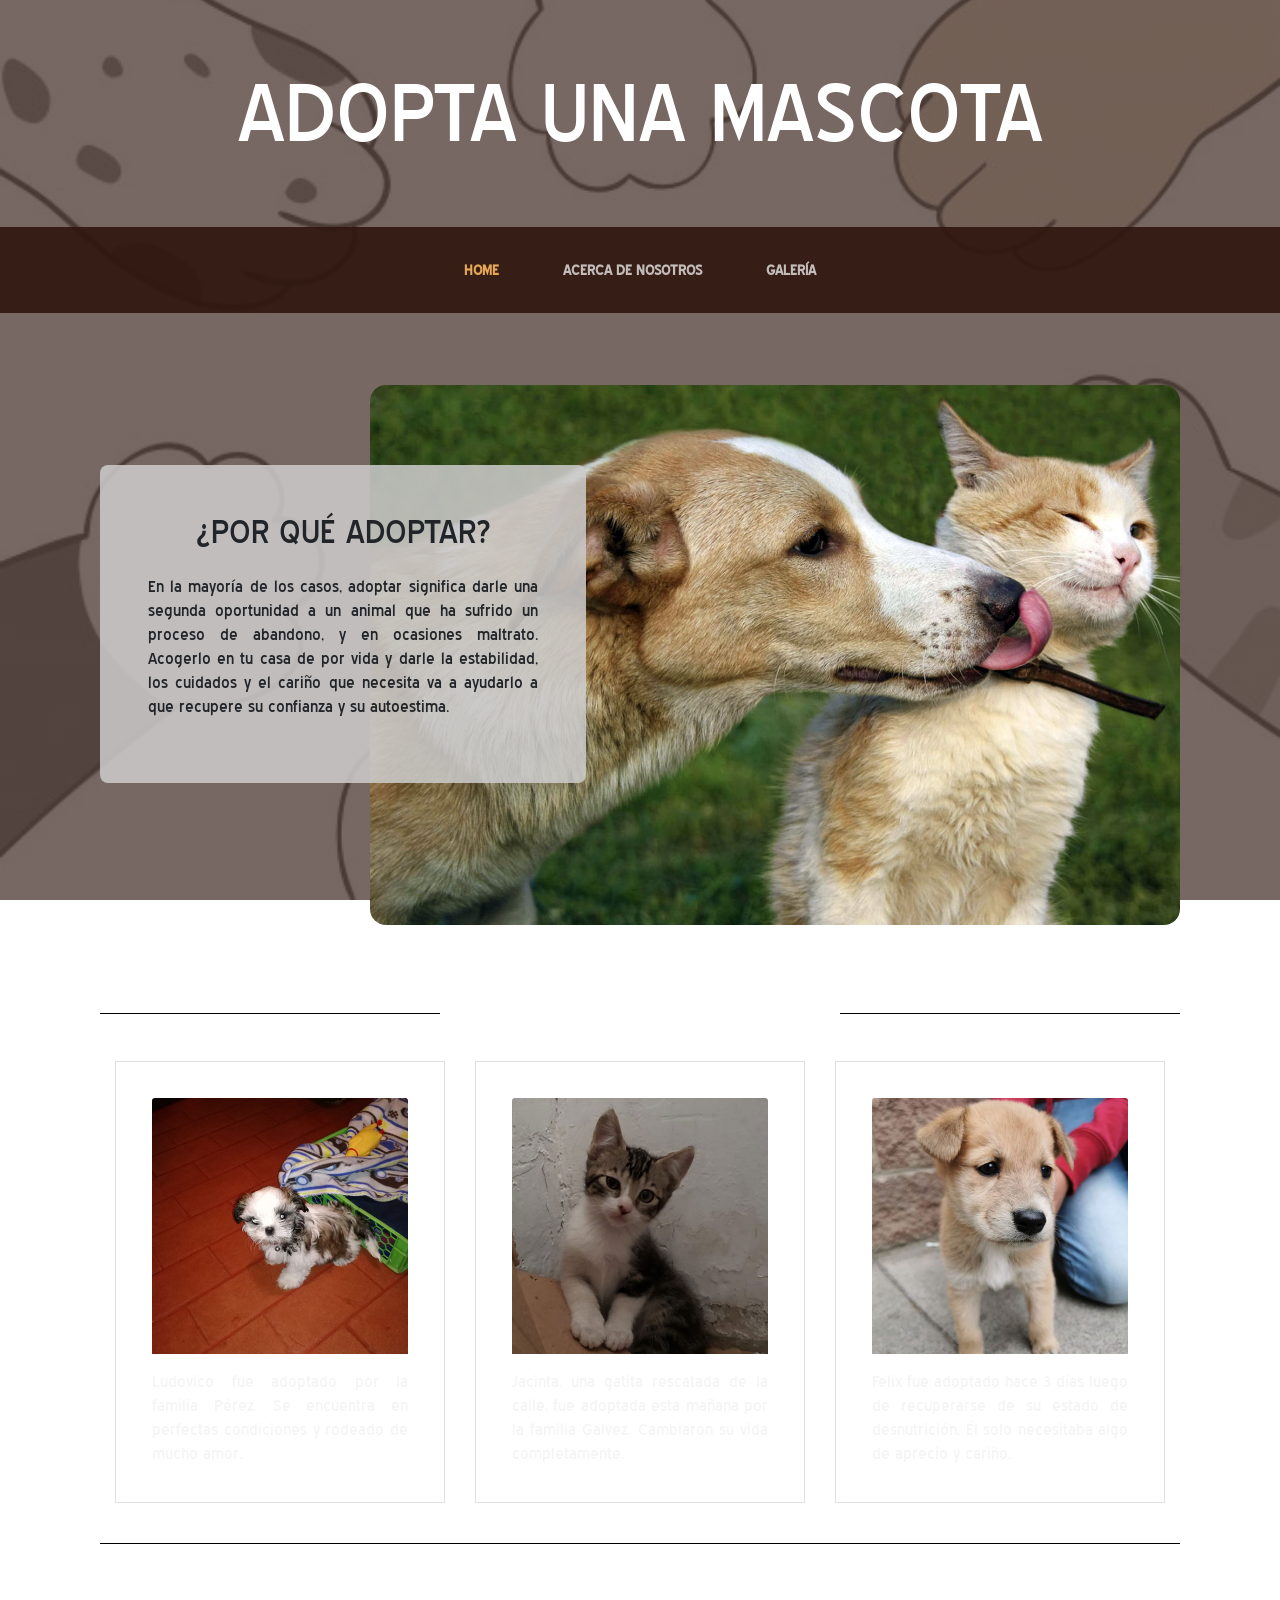
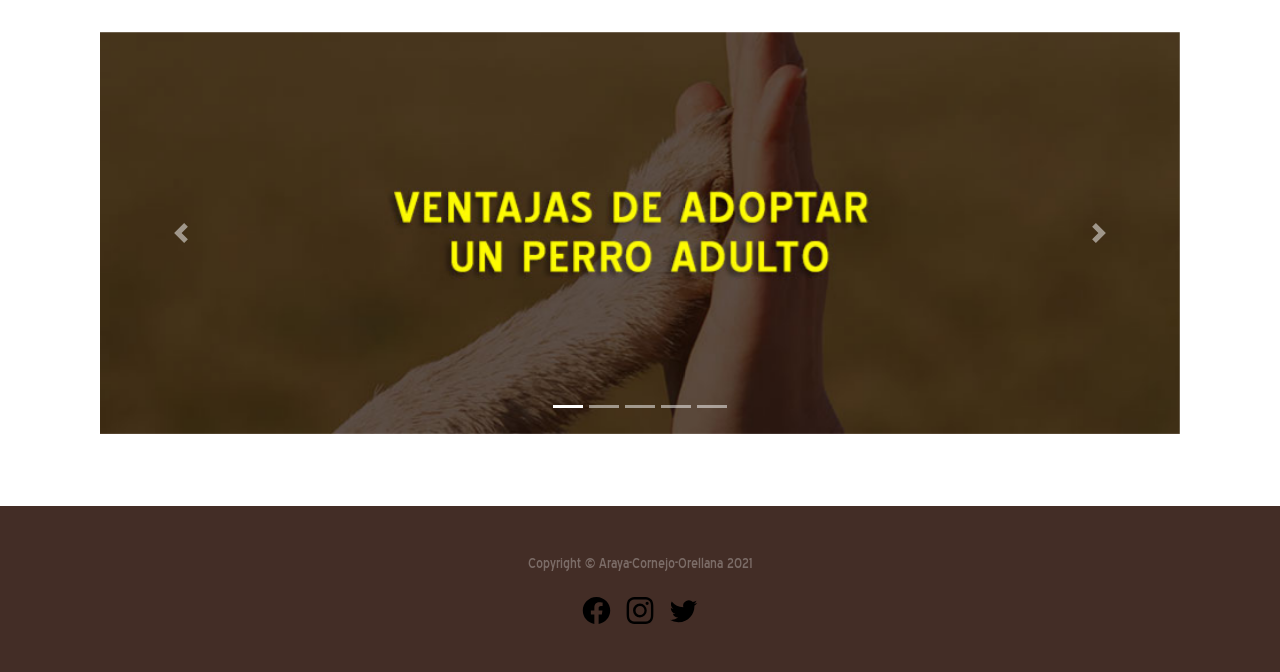
<file: Experiencia1_ArayaCornejoOrellana_003D/index.html>
<!DOCTYPE html>
<html>
    <head>
      <title>Adopt a pet</title>
      <link rel="stylesheet" type="text/css" href="css/styles.css">
      <meta charset="utf-8">
      <meta name="viewport" content="width=device-width, initial-scale=1, shrink-to-fit=no">
      <link href="bootstrap/css/bootstrap.min.css" type="text/css" rel="stylesheet">  
    </head>     
    <body>
      <!--HEADER-->
      <h1 class="site-heading text-center text-white d-none d-lg-block">
        <span class="site-heading-lower">Adopta una mascota</span>
      </h1>
      <!-- Barra Navegación -->
      <nav class="navbar navbar-expand-lg navbar-dark py-lg-4" id="mainNav">
        <div class="container">
          <a class="navbar-brand text-uppercase text-expanded font-weight-bold d-lg-none" href="index.html">Elige adoptar</a>
          <button class="navbar-toggler" type="button" data-toggle="collapse" data-target="#navbarResponsive" aria-controls="navbarResponsive" aria-expanded="false" aria-label="Toggle navigation">
            <span class="navbar-toggler-icon"></span>
          </button>
          <div class="collapse navbar-collapse" id="navbarResponsive">
            <ul class="navbar-nav mx-auto">
              <!--CONEXIÓN A LAS PÁGINAS CAMBIAR EL "ACTIVE" PARA INDICAR LA PÁGINA QUE ESTÁ USANDO-->
              <li class="nav-item active px-lg-4">
                <a class="nav-link text-uppercase text-expanded" href="index.html">Home
                  <span class="sr-only">(current)</span>
                </a>
              </li>
              <li class="nav-item px-lg-4">
                <a class="nav-link text-uppercase text-expanded" href="quienes_somos.html">Acerca de nosotros</a>
              </li>
              <li class="nav-item px-lg-4">
                <a class="nav-link text-uppercase text-expanded" href="galeria.html">Galería</a>
              </li>
            </ul>
          </div>
        </div>
      </nav>
      <br><br><br>
      <!--CONTENIDO PÁGINA-->
      <div class="container">
        <div class="clearfix">
          <div class="container">
            <div class="intro">
              <img class="intro-img img-fluid mb-3 mb-lg-0" src="img/index3.jpg" alt="">
              <div class="intro-text left-0 text-center bg-parrafo1 p-5">
                <h2 class="section-title1 mb-4">          
                  <div>¿Por qué adoptar?</div>
                </h2>
              <p class="p-texto1">En la mayoría de los casos, adoptar significa darle una segunda oportunidad a un animal que ha sufrido un proceso de abandono, y en ocasiones maltrato. Acogerlo en tu casa de por vida y darle la estabilidad, los cuidados y el cariño que necesita va a ayudarlo a que recupere su confianza y su autoestima.
              </p>
              </div>
            </div>
          </div>
        </div>
        <br><br><br>
        <!--TARJETAS-->
        <div class="container">
          <div class="row">
            <div class="col-4">
              <hr>
            </div>
            <div class="col-4" id="titulo">
              <p> ¡FUIMOS ADOPTADOS!</p>
            </div>
            <div class="col-4">
              <hr>
            </div>
          </div>
          <br>
          <div class="container cards">
            <div class="row">
              <div class="col-lg-12">
                <div class="row">
                  <!--TARJETA 1-->
                  <div class="col-lg-4 col-md-12 mb-4">
                    <div class="card-section border p-3">
                      <div class="card-body">
                        <img class="card-img-top" src="img/perrito2.jpg">
                        <p class="card-text">Ludovico fue adoptado por la familia Pérez. Se encuentra en perfectas condiciones y rodeado de mucho amor.</p>
                      </div>
                    </div>
                  </div>
                  <!--TARJETA 2-->
                  <div class="col-lg-4 col-md-12 mb-4">
                    <div class="card-section border p-3">
                      <div class="card-body">
                        <img class="card-img-top" src="img/gatito1.jpg">
                        <p class="card-text">Jacinta, una gatita rescatada de la calle, fue adoptada esta mañana por la familia Galvez. Cambiaron su vida completamente.</p>
                      </div>
                    </div>
                  </div>
                  <!--TARJETA 3-->
                  <div class="col-lg-4 col-md-12 mb-4">
                    <div class="card-section border p-3">
                      <div class="card-body">
                        <img class="card-img-top" src="img/perrito1.jpg">
                        <p class="card-text">Felix fue adoptado hace 3 días luego de recuperarse de su estado de desnutrición. Él solo necesitaba algo de aprecio y cariño.</p>
                      </div>
                    </div>
                  </div>
                </div>
              </div>
            </div>
          </div>
          <hr>
        </div>
        <br><br><br>
        <!--CARRUSEL-->
        <div class="container">  
          <div id="carousel1" class="carousel slide" data-ride="carousel">
            <ol class="carousel-indicators">
              <li data-target="#carousel1" data-slide-to="0" class="active"></li>
              <li data-target="#carousel1" data-slide-to="1"></li>
              <li data-target="#carousel1" data-slide-to="2"></li>
              <li data-target="#carousel1" data-slide-to="3"></li>
              <li data-target="#carousel1" data-slide-to="4"></li>
            </ol>
            <!-- diapositivas -->
            <div class="carousel-inner">
              <div class="carousel-item active">
                <img class="d-block w-100" src="img/car5.jpg" alt="">
              </div>
              <div class="carousel-item">
                  <img class="d-block w-100" src="img/car4.jpg" alt="">
              </div>
              <div class="carousel-item">
                  <img class="d-block w-100" src="img/car3.jpg" alt="">
              </div>
              <div class="carousel-item">
                <img class="d-block w-100" src="img/car2.jpg" alt="">
              </div>
              <div class="carousel-item">
                <img class="d-block w-100" src="img/car1.jpg" alt="">
              </div>
            </div>
            <!-- botones de desplazamiento a izquierda y derecha -->      
            <a class="carousel-control-prev" href="#carousel1" data-slide="prev">
              <span class="carousel-control-prev-icon" aria-hidden="true"></span>
              <span class="sr-only">Previous</span>
            </a>
            <a class="carousel-control-next" href="#carousel1" data-slide="next">
              <span class="carousel-control-next-icon" aria-hidden="true"></span>
              <span class="sr-only">Next</span>
            </a>
          </div>
        </div>
        <br><br><br>
      </div>  
      <!-- Bootstrap core JavaScript -->   
      <script src="jquery/jquery.slim.min.js"></script>           
      <script src="https://cdnjs.cloudflare.com/ajax/libs/popper.js/1.12.9/umd/popper.min.js" integrity="sha384-ApNbgh9B+Y1QKtv3Rn7W3mgPxhU9K/ScQsAP7hUibX39j7fakFPskvXusvfa0b4Q" crossorigin="anonymous"></script>
      <script src="bootstrap/js/bootstrap.min.js"></script>
      <script src="jquery/jquery.min.js"></script>
    </body>
    <!-- PIE DE PÁGINA-->
    <footer class="footer text-faded text-center py-5">
      <div class="container">
        <p class="m-0 small">Copyright &copy; Araya-Cornejo-Orellana 2021 </p>
        <br>
        <li> 
          <img class="redesSociales" src="svg/facebook.svg">
          <img class="redesSociales" src="svg/instagram.svg">
          <img class="redesSociales" src="svg/twitter.svg">
        </li>  
      </div>    
    </footer> 
</html>
</file>
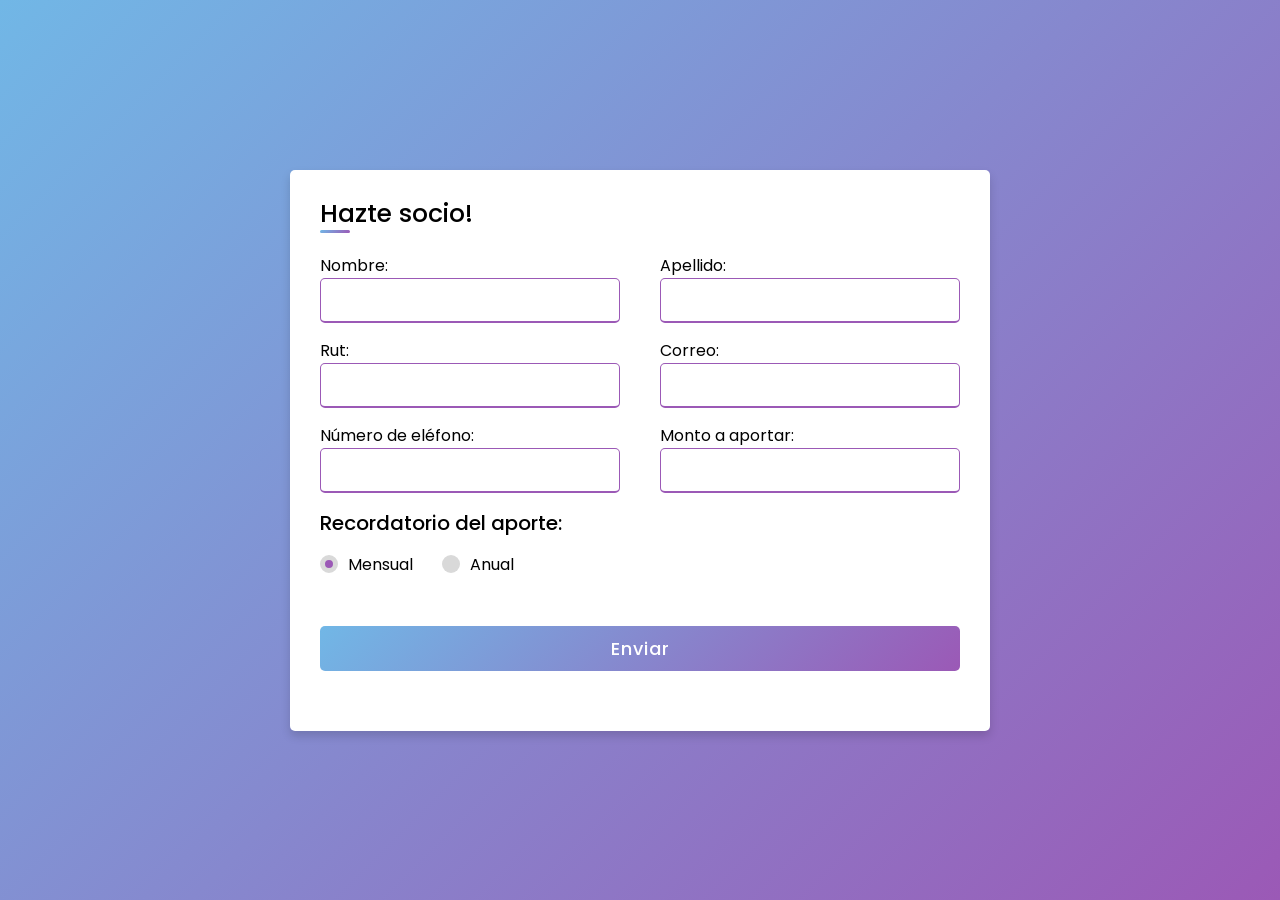
<file: formulario-4.html>
<!DOCTYPE html>
<html lang="en">
    <head>
        <meta charset="UTF-8">
        <meta name="viewport" content="width=device-width, initial-scale=1.0">
        <link rel="stylesheet" href="style4.css">
        <script src="https://ajax.googleapis.com/ajax/libs/jquery/3.5.1/jquery.min.js"></script>
        <title>Registro</title>
    </head>
    <body>
        <div class="container">
            <div class="title">Hazte socio!</div>
            <div class="content">
                <form action="enviar.php" method="post" id="mi_formulario"> 
                    <div class="user-details">
                        <div class="input-box">
                            <label class="details" for="nombre">Nombre: </label>
                            <input type="text" name="nombre">
                        </div>
                        <div class="input-box">
                            <label class="details" for="apellido">Apellido: </label>
                            <input type="text" name="apellido">
                        </div>
                        <div class="input-box">
                            <label class="details" for="rut">Rut: </label>
                            <input type="text" name="rut">
                        </div>
                        <div class="input-box">
                            <label class="details" for="nombre">Correo: </label>
                            <input type="text" name="email">
                        </div>
                        <div class="input-box">
                            <label class="details" for="fono">Número de eléfono: </label>
                            <input type="text" name="fono">
                        </div>
                        <div class="input-box">
                            <label class="details" for="aporte">Monto a aportar: </label>
                            <input type="text" name="aporte">
                        </div>
                        <div class="recordatorio">
                            <input type="radio" name="opcion" id="dot-1" checked>
                            <input type="radio" name="opcion" id="dot-2">
                            <span class="recordatorio-titulo">Recordatorio del aporte:</span>
                            <div class="category">
                              <label for="dot-1">
                              <span class="dot one"></span>
                              <span class="opcion">Mensual</span>
                            </label>
                            <label for="dot-2">
                              <span class="dot two"></span>
                              <span class="opcion">Anual </span>
                            </label>
                            
                            </div>
                          </div>
                        
                    </div>
                    <div class="button">
                        <input type="submit" value="Enviar">
                    </div>
                </form>

                <div id="msg" class="mensaje"></div>

                <script src="formulario4.js"></script>
            </div>
        </div>
    </body>
</html>
</file>
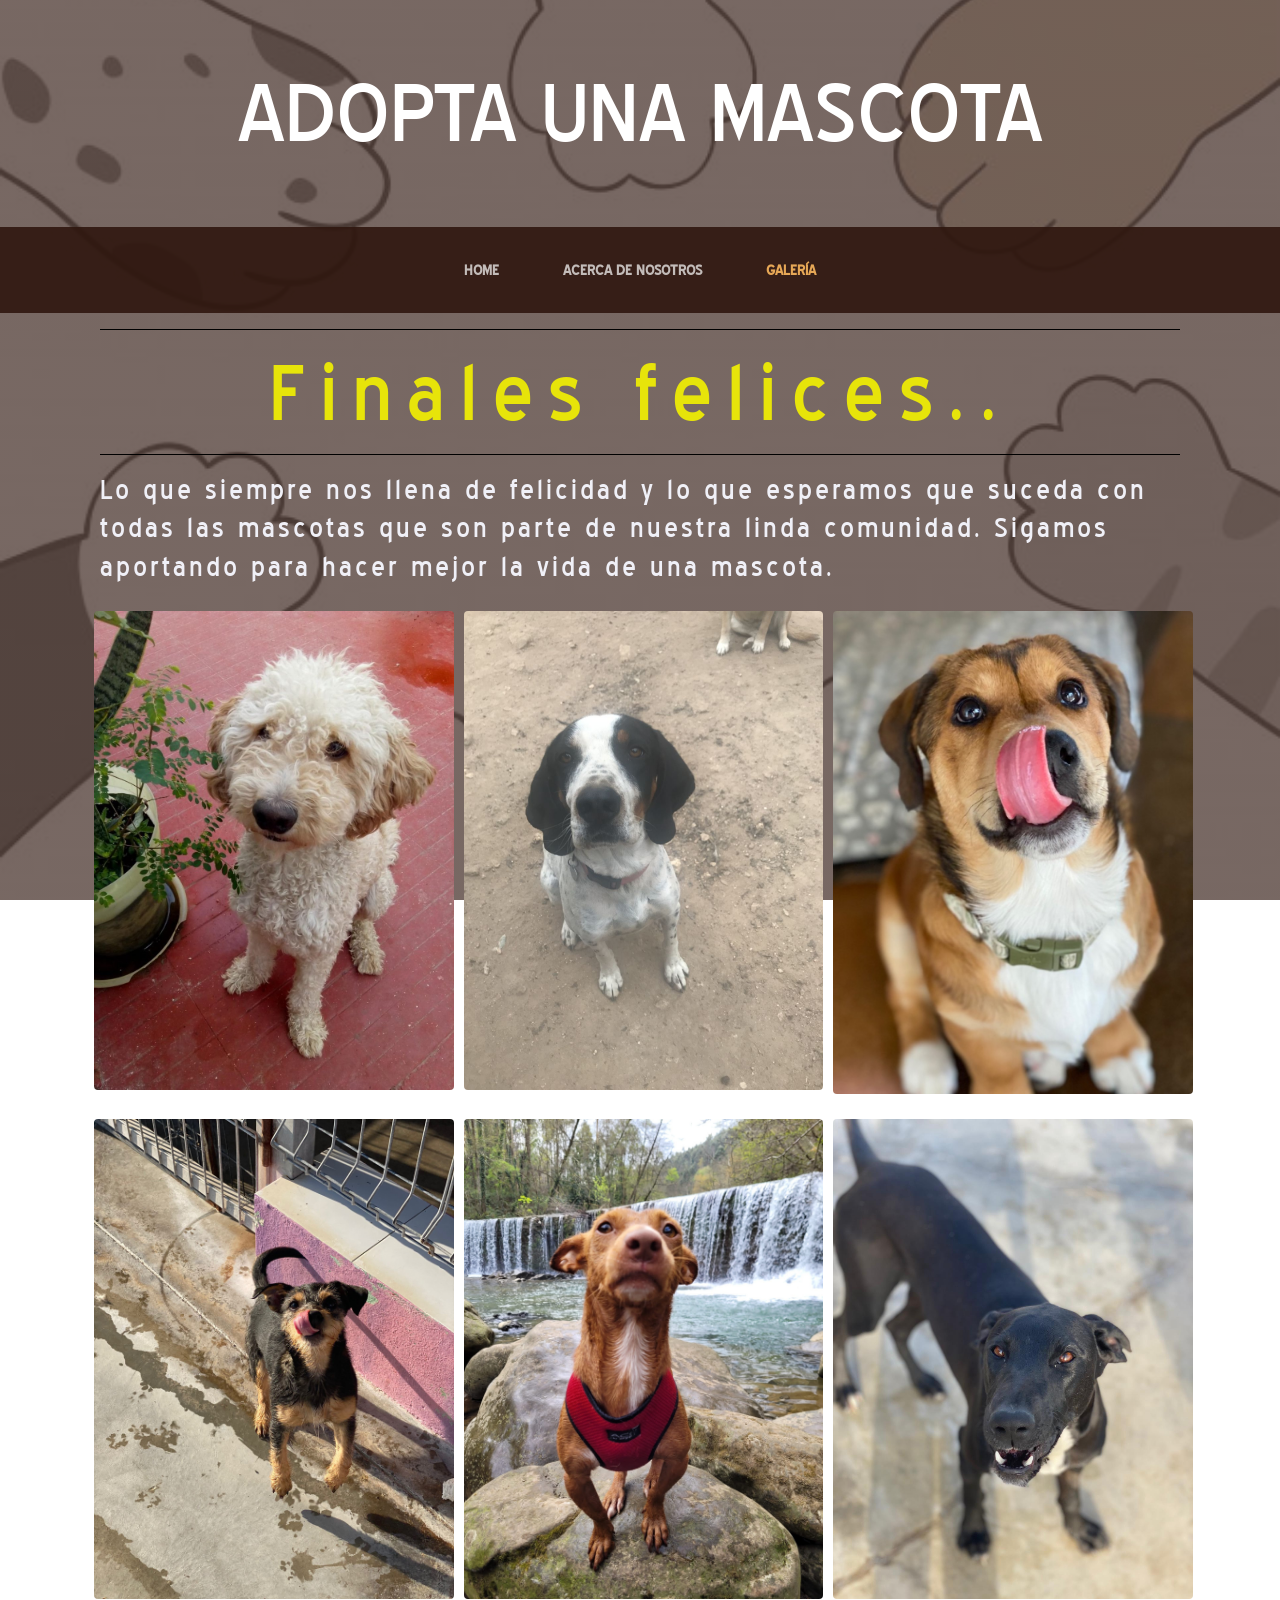
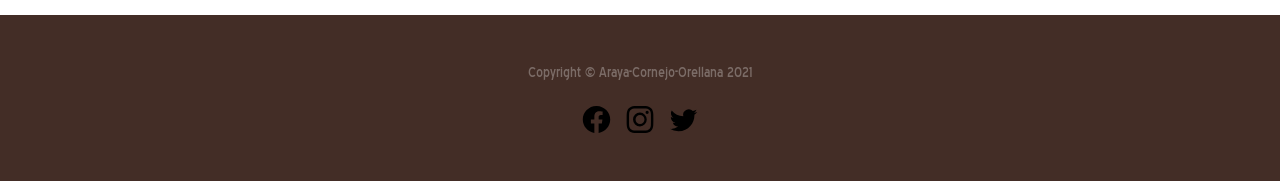
<file: galeria.html>
<!DOCTYPE html>
<html>
    <head>
      <title>Adopt a pet</title>
      <link rel="stylesheet" type="text/css" href="css/styles.css">
      <meta charset="utf-8">
      <meta name="viewport" content="width=device-width, initial-scale=1, shrink-to-fit=no">
      <link href="bootstrap/css/bootstrap.min.css" type="text/css" rel="stylesheet">  
    </head>
        
    <body>
        
        <h1 class="site-heading text-center text-white d-none d-lg-block">
            <span class="site-heading-lower">Adopta una mascota</span>
        </h1>
        
          <!-- Barra Navegación -->
        <nav class="navbar navbar-expand-lg navbar-dark py-lg-4" id="mainNav">
            <div class="container">
              <a class="navbar-brand text-uppercase text-expanded font-weight-bold d-lg-none" href="index.html">Elige adoptar</a>
              <button class="navbar-toggler" type="button" data-toggle="collapse" data-target="#navbarResponsive" aria-controls="navbarResponsive" aria-expanded="false" aria-label="Toggle navigation">
                <span class="navbar-toggler-icon"></span>
              </button>
            <div class="collapse navbar-collapse" id="navbarResponsive">
                <ul class="navbar-nav mx-auto">
                    <!--CONEXIÓN A LAS PÁGINAS CAMBIAR EL "ACTIVE" PARA INDICAR LA PÁGINA QUE ESTÁ USANDO-->
                  <li class="nav-item px-lg-4">
                    <a class="nav-link text-uppercase text-expanded" href="index.html">Home
                      <span class="sr-only">(current)</span>
                    </a>
                  </li>
                  <li class="nav-item px-lg-4">
                    <a class="nav-link text-uppercase text-expanded" href="quienes_somos.html">Acerca de nosotros</a>
                  </li>
                  <li class="nav-item active px-lg-4">
                    <a class="nav-link text-uppercase text-expanded" href="galeria.html">Galería</a>
                  </li>
                </ul>
              </div>
            </div>
        </nav>

        <div class="container">
        <div class="container">
          <hr>
          <h1 class="h1-galery" >Finales felices..</h1>
          <hr>
          
          <p class="p-galery">Lo que siempre nos llena de felicidad y lo que esperamos que suceda con todas las mascotas que son parte de nuestra linda comunidad. Sigamos aportando para hacer mejor la vida de una mascota.</p>

        </div>

        <div class="container">
        <div class="row">
          <div class="column"><label class="textOverImage">
         <img src="img/2.jpg" class="img-fluid">
          <input type="checkbox">
          <h2 class="h2-galery">Rulito</h2>
          <div class="txtimg">
            Adoptado en Abril<hr>  
            Rulito llegó a nuestra comunidad cubierto de barro y mugre, pero luego de hacerle un cambio de look y cuidarlo mucho, hoy se encuentra junto a su nueva ama en su nuevo hogar

          </div></label></div>

          <div class="column"><label class="textOverImage">
            <img src="img/a.jpg" class="img-fluid">
             <input type="checkbox">
             <h2 class="h2-galery">Campeón</h2>
             <div class="txtimg">
               Adoptado en Junio<hr> 
               Campeón es un campeón porque sin importar que le haya pasado, él intenta ser feliz! Aunque su primer familia no haya sido la correcta, confiamos en que su nuevo dueño lo hará feliz
             </div></label></div>

             <div class="column"><label class="textOverImage">
              <img src="img/c.jpg" class="img-fluid">
               <input type="checkbox">
               <h2 class="h2-galery">Sofía</h2>
               <div class="txtimg">
                Adoptada en Agosto<hr>  
                Sofía fue encontrada afuera de nuestro recinto, se veía con evidente condición de abandono al punto que estaba casi en los huesos, Sofía hoy vive con una joven pareja que la adoptó
    
               </div></label></div>
               <div class="column"><label class="textOverImage">
                <img src="img/d.jpg" class="img-fluid">
                 <input type="checkbox">
                 <h2 class="h2-galery">Pepito</h2>
                 <div class="txtimg">
                   Adoptado en Junio<hr>  
                   Pepito fue abandonado en una fría noche de invierno que casi le cuesta la vida pero afortunadamente fue adoptado por una familia que le dará todo el amor y calor que él se merece
                 </div></label></div>
       
                 <div class="column"><label class="textOverImage">
                   <img src="img/e.jpg" class="img-fluid">
                    <input type="checkbox">
                    <h2 class="h2-galery">Pulguita</h2>
                    <div class="txtimg">
                      Adoptado en Julio<hr> 
                      Pulguita es un perrito con una energía que jamás te podrías imaginar, tanto así que enamoro a primera vista a sus nuevos dueños y hoy se embarca en una  gran aventura junto a ellos
                    </div></label></div>
       
                    <div class="column"><label class="textOverImage">
                     <img src="img/f.jpg" class="img-fluid">
                      <input type="checkbox">
                      <h2 class="h2-galery">Micha</h2>
                      <div class="txtimg">
                        Adoptada en Octubre<hr> 
                        A pesar que a simple vista podría llegar a intimidar un poco, su apariencia es engañosa a Micha le encanta jugar y hoy comparte su alegría con su verdadera familia muy feliz
                      </div></label></div></div></div></div>
                    



       
        


        <!-- Bootstrap core JavaScript -->   
        <script src="jquery/jquery.slim.min.js"></script>           
        <script src="https://cdnjs.cloudflare.com/ajax/libs/popper.js/1.12.9/umd/popper.min.js" integrity="sha384-ApNbgh9B+Y1QKtv3Rn7W3mgPxhU9K/ScQsAP7hUibX39j7fakFPskvXusvfa0b4Q" crossorigin="anonymous"></script>
        <script src="bootstrap/js/bootstrap.min.js"></script>
        <script src="jquery/jquery.min.js"></script>
      </body>
      <!-- PIE DE PÁGINA-->
      <footer class="footer text-faded text-center py-5">
        <div class="container">
          <p class="m-0 small">Copyright &copy; Araya-Cornejo-Orellana 2021 </p>
          <br>
          <li> <img class="redesSociales" src="svg/facebook.svg">
            <img class="redesSociales" src="svg/instagram.svg">
            <img class="redesSociales" src="svg/twitter.svg">
          </li>  
        </div>
      </footer>
  </html>
</file>
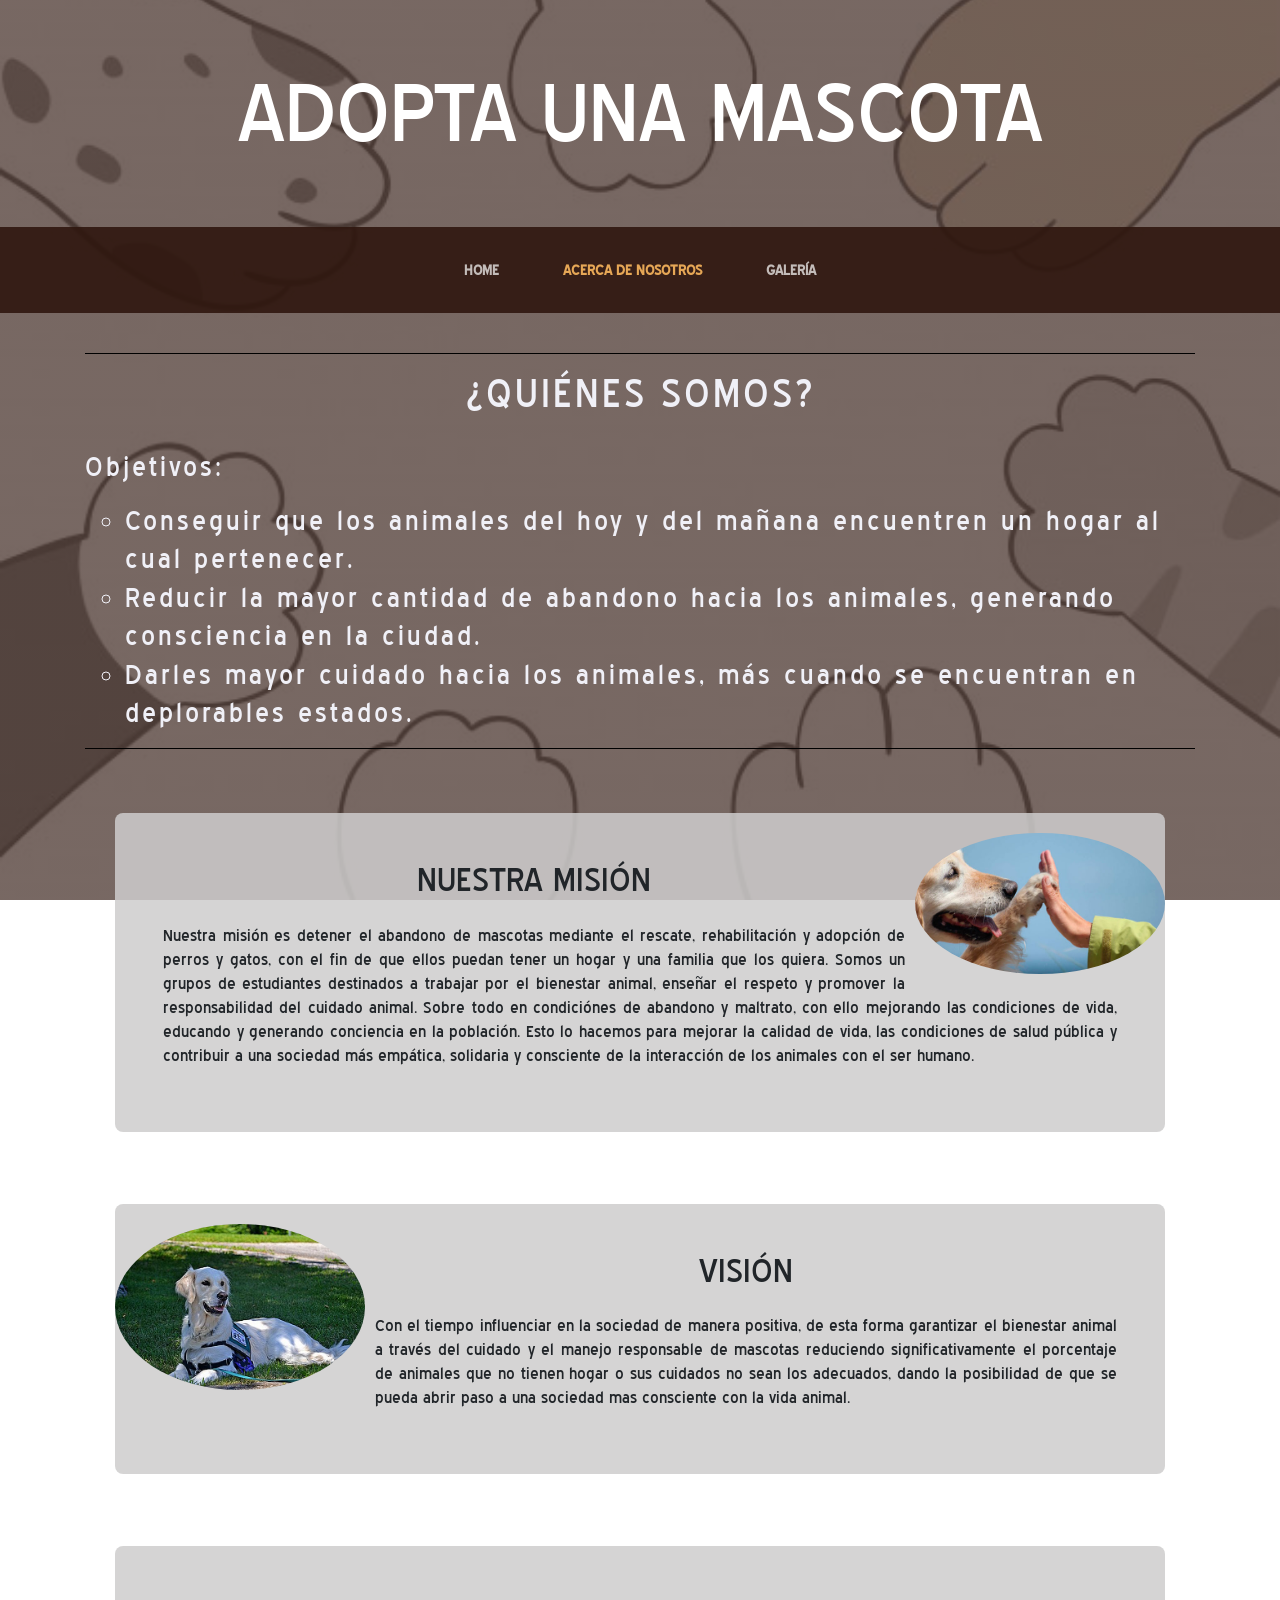
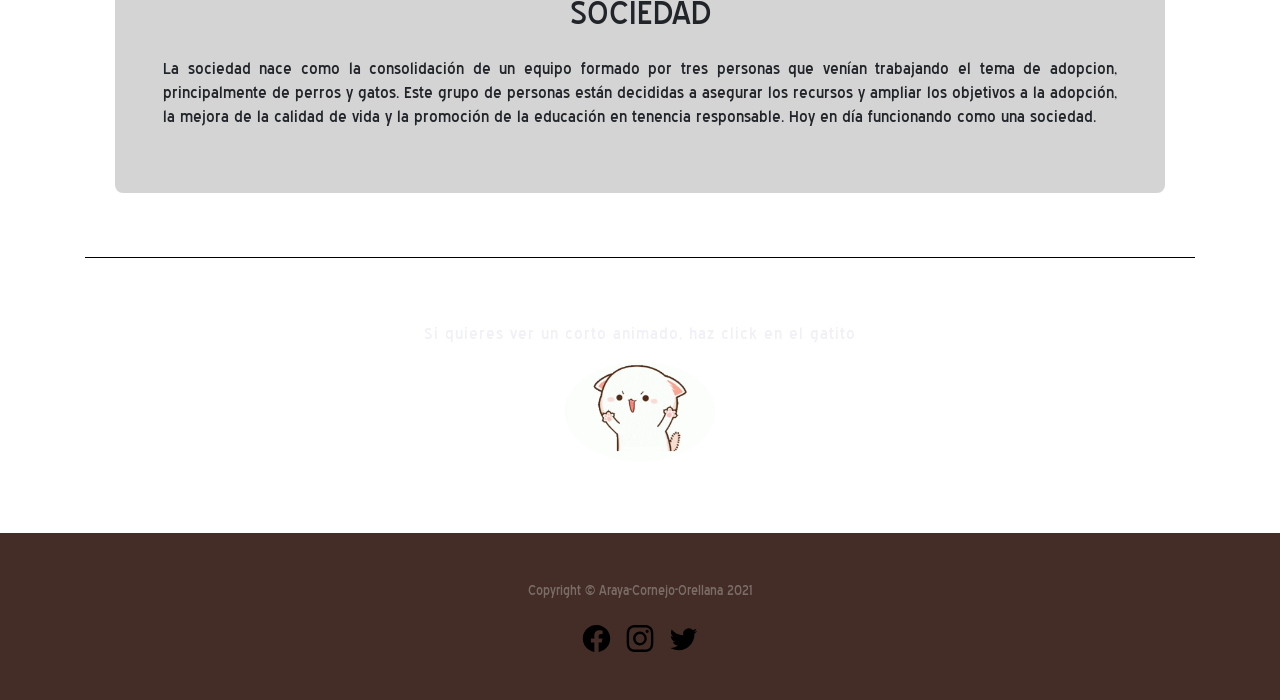
<file: quienes_somos.html>
<!DOCTYPE html>
<html>
    <head>
      <title>Adopt a pet</title>
      <link rel="stylesheet" type="text/css" href="css/styles.css">
      <meta charset="utf-8">
      <meta name="viewport" content="width=device-width, initial-scale=1, shrink-to-fit=no">
      <link href="bootstrap/css/bootstrap.min.css" type="text/css" rel="stylesheet">  
    </head>
        
    <body>
        
        <h1 class="site-heading text-center text-white d-none d-lg-block">
            <span class="site-heading-lower">Adopta una mascota</span>
        </h1>
        
          <!-- Barra Navegación -->
        <nav class="navbar navbar-expand-lg navbar-dark py-lg-4" id="mainNav">
            <div class="container">
              <a class="navbar-brand text-uppercase text-expanded font-weight-bold d-lg-none" href="index.html">Elige adoptar</a>
              <button class="navbar-toggler" type="button" data-toggle="collapse" data-target="#navbarResponsive" aria-controls="navbarResponsive" aria-expanded="false" aria-label="Toggle navigation">
                <span class="navbar-toggler-icon"></span>
              </button>
            <div class="collapse navbar-collapse" id="navbarResponsive">
                <ul class="navbar-nav mx-auto">
                    <!--CONEXIÓN A LAS PÁGINAS CAMBIAR EL "ACTIVE" PARA INDICAR LA PÁGINA QUE ESTÁ USANDO-->
                  <li class="nav-item px-lg-4">
                    <a class="nav-link text-uppercase text-expanded" href="index.html">Home
                      <span class="sr-only">(current)</span>
                    </a>
                  </li>
                  <li class="nav-item active px-lg-4">
                    <a class="nav-link text-uppercase text-expanded" href="quienes_somos.html">Acerca de nosotros</a>
                  </li>
                  <li class="nav-item px-lg-4">
                    <a class="nav-link text-uppercase text-expanded" href="galeria.html">Galería</a>
                  </li>
                </ul>
              </div>
            </div>
        </nav>
        <br>
        <div class="container"> 
          <hr>    
              <h1 class="lala">¿QUIÉNES SOMOS?</h1><br>
              <p class="p-galery">Objetivos:<br></p>
              <ul>
                <li class="p-galery li-puntos"> Conseguir que los animales del hoy y del mañana encuentren un hogar al cual pertenecer.</li>
                <li class="p-galery li-puntos"> Reducir la mayor cantidad de abandono hacia los animales, generando consciencia en la ciudad.</li>
                <li class="p-galery li-puntos"> Darles mayor cuidado hacia los animales, más cuando se encuentran en deplorables estados.</li>
              </ul>
              <hr><br>          
          <br>
        <div class="container">
          <div class="container">
              <img class="img1 img-fluid intro-img mb-3 mb-lg-0" src="img/ms.jpg">                 
                <div class="intro-text left-0 text-center bg-parrafo1 p-5">
                  <h2 class="section-title1 mb-4">          
                    <div>Nuestra Misión</div>
                  </h2>                                   
                  <p class="p-texto1">Nuestra misión es detener el abandono de mascotas mediante el 
                   rescate, rehabilitación y adopción de perros y gatos, con el fin de que ellos puedan tener un hogar y
                    una familia que los quiera. Somos un grupos de estudiantes destinados a trabajar por el bienestar animal, enseñar el respeto y 
                   promover la responsabilidad del cuidado animal. Sobre todo en condiciónes de abandono y maltrato, con ello mejorando las condiciones de vida, 
                    educando y generando conciencia en la población. Esto lo hacemos para mejorar la calidad de vida, 
                    las condiciones de salud pública y contribuir a una sociedad más empática,
                    solidaria y consciente de la interacción de los animales con el ser humano.
                  </p>               
                </div>
          </div>
          </div> 
          <br><br><br>
          <div class="container">
            <div class="clearfix"> 
              <div class="container"> 
                <img class="img2 img-fluid intro-img  mb-3 mb-lg-0" src="img/vs.jpg">
                  <div class="intro-text left-0 text-center bg-parrafo1 p-5">
                    <h2 class="section-title1 mb-4">          
                      <div>Visión</div>
                    </h2>                    
                  <p class="p-texto1">Con el tiempo influenciar en la sociedad de manera positiva, de esta forma garantizar el bienestar
                     animal a través del cuidado y el manejo responsable de mascotas reduciendo significativamente el porcentaje de animales que no tienen hogar 
                     o sus cuidados no sean los adecuados, dando la posibilidad de que se pueda abrir paso a una sociedad mas consciente con la vida animal.   
                  </p>
                </div>
              </div>
            </div>
          </div>             
            <br><br><br>
            <div class="container">
              <div class="clearfix"> 
                <div class="container">                    
                    <div class="intro-text left-0 text-center bg-parrafo1 p-5">
                      <h2 class="section-title1 mb-4">          
                        <div>Sociedad</div>
                      </h2>             
                    <p class="p-texto1"> La sociedad nace como la consolidación de un equipo formado por tres personas que venían trabajando el tema de adopcion, principalmente de perros y gatos. Este grupo de personas están decididas a asegurar los recursos y ampliar los objetivos a la adopción, la mejora de la calidad de vida y la promoción de la educación en tenencia responsable. Hoy en día funcionando como una sociedad.                      
                    </p>
                  </div>
                </div>
              </div>
              <br><br>
            </div> 
            <hr>
            <br>
          </div> 
        </div>      
      <br>
      <div class="container">
        <p class="lala2">Si quieres ver un corto animado, haz click en el gatito</p>
        <div class="container">   
          <a href="https://www.youtube.com/watch?v=pp-UYqOtxX4"target="_blank"><img class="f-img img-fluid" src="img/gatito.gif"></a>  
        </div>
      </div>


      <br><br><br>
        
        <!-- Bootstrap core JavaScript -->   
      <script src="jquery/jquery.slim.min.js"></script>           
      <script src="https://cdnjs.cloudflare.com/ajax/libs/popper.js/1.12.9/umd/popper.min.js" integrity="sha384-ApNbgh9B+Y1QKtv3Rn7W3mgPxhU9K/ScQsAP7hUibX39j7fakFPskvXusvfa0b4Q" crossorigin="anonymous"></script>
      <script src="bootstrap/js/bootstrap.min.js"></script>
      <script src="jquery/jquery.min.js"></script>
    </body>
    <!-- PIE DE PÁGINA-->
    <footer class="footer text-faded text-center py-5">
      <div class="container">
        <p class="m-0 small">Copyright &copy; Araya-Cornejo-Orellana 2021 </p>
        <br>
        <li> <img class="redesSociales" src="svg/facebook.svg">
          <img class="redesSociales" src="svg/instagram.svg">
          <img class="redesSociales" src="svg/twitter.svg">
        </li>  
      </div>
    </footer>
</html>
</file>
<file: Experiencia1_ArayaCornejoOrellana_003D/css/styles.css>
@font-face{
    font-family: "Blue Highway";
    src: url(../fonts/blue-highway.ttf);
}


@media screen and (min-width: 1201px) {
    div.txtimg {
      font-size: 28px;
    }
  }

  @media screen and (min-width: 901px) and (max-width: 1200px) {
    div.txtimg {
      font-size: 13px;
    }
  }

  @media screen and (min-width: 701px) and (max-width: 900px) {
    div.txtimg {
      font-size: 10px;
    }
  }


@media screen and (max-width: 700px) {
  div.txtimg {
    font-size: 9px;
  }
}
@media screen and (min-width: 601px) {
  h2.h2-galery {
    font-size: 30px;
  }
}

@media screen and (max-width: 600px) {
  h2.h2-galery {
    font-size: 20px;
  }
}


body{
    background-image:linear-gradient(rgba(47,23,15,.65),rgba(47,23,15,.65)),url(../img/bg1.jpg);
    background-attachment:fixed;
    background-position:center;
    background-size:cover;
}

#mainNav{
    background-color:rgba(47,23,15,.9);
    font-family: "Blue Highway";
}
#mainNav .navbar-brand{
    color:#e6a756
}
#mainNav .navbar-nav .nav-item .nav-link{
    color:rgba(255,255,255,.7);
    font-weight:800
}
#mainNav .navbar-nav .nav-item.active .nav-link{
    color:#e6a756}

/*EN ESAS MEDIDAS LA BARRA DE NAVEGACIÓN TENDRÁ ESAS CARACTERÍSTICAS*/
@media (min-width:992px){
    #mainNav .navbar-nav .nav-item .nav-link{
        font-size:.9rem
    }
    /*INTERACTUO PERO NO ACTIVO*/
    #mainNav .navbar-nav .nav-item .nav-link:hover{
        color:rgba(255,255,255,.4)
    }
    /*INTERACTUO Y HAGO CLICK*/    
    #mainNav .navbar-nav .nav-item.active .nav-link:hover{
        color:#e6a756}
}

.text-faded{
    color:rgba(255,255,255,.3)}

.site-heading{
    font-family: "Blue Highway";
    margin-top:5rem;
    margin-bottom:5rem;
    text-transform:uppercase;
    line-height:1;
}

.site-heading .site-heading-lower{
    font-family: "Blue Highway";
    font-size:5rem;
    font-weight:100;
    line-height:4rem
}

.footer {
    background-color: rgba(47, 23, 15, 0.9);
    font-family: "Blue Highway";
}
    
.footer .redesSociales{
    width:3vw;
    height:3vh;
}

li{
  list-style:none
}

.li-puntos{
  list-style: circle;
}


.section-title1 {
    font-family: "Blue Highway";
    text-transform: uppercase;
}

.intro {
    position: relative;
}

/*EN ESAS MEDIDAS LA IMAGEN Y EL TEXTO TENDRÁN ESAS CARACTERÍSTICAS*/
@media (min-width: 992px) {
    .intro .intro-img {
        width: 75%;
        float: right;
        border-radius: 1rem;
    }
    .intro .intro-text {
        left: 0%;
        width: 60%;
        margin-top: 5rem;
        position: absolute;
    }
}

@media (min-width: 1200px) {
    .intro .intro-text {
      width: 45%;
    }
}

.bg-parrafo1 {
    background-color: rgba(206, 205, 205, 0.85);
    border-radius: 0.5rem;
}

.p-texto1{
    font-family: "Blue Highway";
    text-align: justify;
}

.card-text{
    font-family: "Blue Highway";
    text-align: justify;
    margin-top: 1rem;
    color:whitesmoke;
}

.title-carusel{
    font-weight:bolder;
    margin-bottom: 7rem;
}

#titulo {
    font-family: "Blue Highway";
    color:white;
    font-size: medium;
    text-align: center;
    font-weight: bold;
}

.bg-cards{
    background: rgba(128, 128, 128, 0.548); 
    padding: 3rem;
}

hr {
    height: 10px;
    background-color: black;
}


.h1-galery{
    color: rgb(231, 228, 10);
    text-align:center; 
    letter-spacing: 15px;
    font-family: "Blue Highway";
    font-size: 6vw
    
    }

    
.p-galery {
  color: rgb(240, 240, 247); 
  letter-spacing: 3px;
  font-family: "Blue Highway";
  font-size: 2vw;       
}
    
.textOverImage{
  width:100%;
  display:inline-block;
  border-radius:4px;
  margin:4px;
  position:relative;
  cursor:pointer;
  overflow:hidden;
}
      
.textOverImage > input{
  display:none;
}
      
.textOverImage > div,.textOverImage > h2{
  position:absolute;
  background-color:rgba(255,255,255,0.8);
  bottom:20px;
  left:4px;
  right:4px;
  border-radius:4px;
  padding:8px;
  overflow:hidden;
  opacity:0;
  transition:.3s;
}
      
      .textOverImage:hover > h2,.textOverImage > input:checked + h2 + div{
        bottom:4px;
        opacity:1;
      }
      
      .textOverImage > input:checked + h2{
        bottom:-20px;
        opacity:0;
      }
      
      .textOverImage > h2{
        margin:0;
      }
    
    
    
      /* Three image containers (use 25% for four, and 50% for two, etc) */
    .column {
      float: left;
      width: 33.3%;
      padding: 5px;
    }
    
    /* Clear floats after image containers */
    .row::after {
      content: "";
      clear: both;
      display: table;
    }

    
    
    @keyframes myfirst {
      0%   {background-color:rgb(255, 255, 255); left:150px; top:0px;}
      25%  {background-color:rgb(255, 255, 255); left:0px; top:0px;}
      50%  {background-color:rgb(255, 255, 255); left:0px; top:0px;}
      75%  {background-color:rgb(255, 255, 255); left:0px; top:0px;}
      100% {background-color:rgb(255, 255, 255); left:0px; top:0px;}
    }
    
    .f-img{
      border-radius: 50%;
      display: block;
      width: 150px;
      height: 150px;
      position: relative;
      margin:auto;
      animation: myfirst 3s linear 3s infinite alternate;    
  }

  .img1{
    width: 250px;
    height: 250px;
    border: 2px ;
    float:right;
    margin: 20px 0 10px 10px;
    display: block;
    border-radius: 50%;
   
  }
  .img2{
    width: 250px;
    height: 250px;
    border: 2px ;
    float:left;
    margin: 20px 10px 10px 0;
    display: block;
    border-radius: 50%;
  }

  .lala{
    color: rgb(240, 240, 247); 
    text-align:center; 
    letter-spacing: 3px;
    font-family: "Blue Highway";
    font-size: 3vw;
  }

.lala2{
    color: rgb(240, 240, 247); 
    text-align:center; 
    letter-spacing: 1px;
    font-family: "Blue Highway";
    font-size: 1rem;
}
</file>
<file: style4.css>
@import url('https://fonts.googleapis.com/css2?family=Poppins:wght@200;300;400;500;600;700&display=swap');
*{
  margin: 0;
  padding: 0;
  box-sizing: border-box;
  font-family: 'Poppins',sans-serif;
}

body{
  height: 100vh;
  display: flex;
  justify-content: center;
  align-items: center;
  padding: 10px;
  background: linear-gradient(135deg, #71b7e6, #9b59b6);
}
.container{
  max-width: 700px;
  width: 100%;
  background-color: #fff;
  padding: 25px 30px;
  border-radius: 5px;
  box-shadow: 0 5px 10px rgba(0,0,0,0.15);
}
.container .title{
  font-size: 25px;
  font-weight: 500;
  position: relative;
}
.container .title::before{
  content: "";
  position: absolute;
  left: 0;
  bottom: 0;
  height: 3px;
  width: 30px;
  border-radius: 5px;
  background: linear-gradient(135deg, #71b7e6, #9b59b6);
}
.content form .user-details{
  display: flex;
  flex-wrap: wrap;
  justify-content: space-between;
  margin: 20px 0 12px 0;
}
form .user-details .input-box{
  margin-bottom: 15px;
  width: calc(100% / 2 - 20px);
}
form .input-box span.details{
  display: block;
  font-weight: 500;
  margin-bottom: 5px;
}
.user-details .input-box input{
  height: 45px;
  width: 100%;
  outline: none;
  font-size: 16px;
  border-radius: 5px;
  padding-left: 15px;
  border: 1px solid #ccc;
  border-bottom-width: 2px;
  transition: all 0.3s ease;
}
.user-details .input-box input:focus,
.user-details .input-box input:valid{
  border-color: #9b59b6;
}
 form .recordatorio .recordatorio-titulo{
  font-size: 20px;
  font-weight: 500;
 }
 form .category{
   display: flex;
   width: 80%;
   margin: 14px 0 ;
   justify-content: space-between;
 }
 form .category label{
   display: flex;
   align-items: center;
   cursor: pointer;
 }
 form .category label .dot{
  height: 18px;
  width: 18px;
  border-radius: 50%;
  margin-right: 10px;
  background: #d9d9d9;
  border: 5px solid transparent;
  transition: all 0.3s ease;
}
 #dot-1:checked ~ .category label .one,
 #dot-2:checked ~ .category label .two,
 #dot-3:checked ~ .category label .three{
   background: #9b59b6;
   border-color: #d9d9d9;
 }
 form input[type="radio"]{
   display: none;
 }
 form .button{
   height: 45px;
   margin: 35px 0
 }
 form .button input{
   height: 100%;
   width: 100%;
   border-radius: 5px;
   border: none;
   color: #fff;
   font-size: 18px;
   font-weight: 500;
   letter-spacing: 1px;
   cursor: pointer;
   transition: all 0.3s ease;
   background: linear-gradient(135deg, #71b7e6, #9b59b6);
 }
 form .button input:hover{
  /* transform: scale(0.99); */
  background: linear-gradient(-135deg, #71b7e6, #9b59b6);
  }

  /* TODAS ESTAS PROPIEDADES HACEN QUE NO SE VEA EL FORMULARIO COMPLETO CUANDO SE REDUCE EL TAMAÑO DEL NAVEGADOR
  
  @media(max-width: 584px){
    .container{
    max-width: 100%;
    }
    form .user-details .input-box{
    margin-bottom: 15px;
    width: 100%;
    }
    form .category{
        width: 100%;
    }
    .content form .user-details{
        max-height: 300px;
        overflow-y: scroll;
    }
    .user-details::-webkit-scrollbar{
        width: 5px;
    }
  }
  @media(max-width: 459px){
  .container .content .category{
    flex-direction: column;
  }
}*/

.mensaje{
    color: crimson;
}
</file>
<file: css/styles.css>
@font-face{
    font-family: "Blue Highway";
    src: url(../fonts/blue-highway.ttf);
}


@media screen and (min-width: 1201px) {
    div.txtimg {
      font-size: 28px;
    }
  }

  @media screen and (min-width: 901px) and (max-width: 1200px) {
    div.txtimg {
      font-size: 13px;
    }
  }

  @media screen and (min-width: 701px) and (max-width: 900px) {
    div.txtimg {
      font-size: 10px;
    }
  }


@media screen and (max-width: 700px) {
  div.txtimg {
    font-size: 9px;
  }
}
@media screen and (min-width: 601px) {
  h2.h2-galery {
    font-size: 30px;
  }
}

@media screen and (max-width: 600px) {
  h2.h2-galery {
    font-size: 20px;
  }
}


body{
    background-image:linear-gradient(rgba(47,23,15,.65),rgba(47,23,15,.65)),url(../img/bg1.jpg);
    background-attachment:fixed;
    background-position:center;
    background-size:cover;
}

#mainNav{
    background-color:rgba(47,23,15,.9);
    font-family: "Blue Highway";
}
#mainNav .navbar-brand{
    color:#e6a756
}
#mainNav .navbar-nav .nav-item .nav-link{
    color:rgba(255,255,255,.7);
    font-weight:800
}
#mainNav .navbar-nav .nav-item.active .nav-link{
    color:#e6a756}

/*EN ESAS MEDIDAS LA BARRA DE NAVEGACIÓN TENDRÁ ESAS CARACTERÍSTICAS*/
@media (min-width:992px){
    #mainNav .navbar-nav .nav-item .nav-link{
        font-size:.9rem
    }
    /*INTERACTUO PERO NO ACTIVO*/
    #mainNav .navbar-nav .nav-item .nav-link:hover{
        color:rgba(255,255,255,.4)
    }
    /*INTERACTUO Y HAGO CLICK*/    
    #mainNav .navbar-nav .nav-item.active .nav-link:hover{
        color:#e6a756}
}

.text-faded{
    color:rgba(255,255,255,.3)}

.site-heading{
    font-family: "Blue Highway";
    margin-top:5rem;
    margin-bottom:5rem;
    text-transform:uppercase;
    line-height:1;
}

.site-heading .site-heading-lower{
    font-family: "Blue Highway";
    font-size:5rem;
    font-weight:100;
    line-height:4rem
}

.footer {
    background-color: rgba(47, 23, 15, 0.9);
    font-family: "Blue Highway";
}
    
.footer .redesSociales{
    width:3vw;
    height:3vh;
}

li{
  list-style:none
}

.li-puntos{
  list-style: circle;
}


.section-title1 {
    font-family: "Blue Highway";
    text-transform: uppercase;
}

.intro {
    position: relative;
}

/*EN ESAS MEDIDAS LA IMAGEN Y EL TEXTO TENDRÁN ESAS CARACTERÍSTICAS*/
@media (min-width: 992px) {
    .intro .intro-img {
        width: 75%;
        float: right;
        border-radius: 1rem;
    }
    .intro .intro-text {
        left: 0%;
        width: 60%;
        margin-top: 5rem;
        position: absolute;
    }
}

@media (min-width: 1200px) {
    .intro .intro-text {
      width: 45%;
    }
}

.bg-parrafo1 {
    background-color: rgba(206, 205, 205, 0.85);
    border-radius: 0.5rem;
}

.p-texto1{
    font-family: "Blue Highway";
    text-align: justify;
}

.card-text{
    font-family: "Blue Highway";
    text-align: justify;
    margin-top: 1rem;
    color:whitesmoke;
}

.title-carusel{
    font-weight:bolder;
    margin-bottom: 7rem;
}

#titulo {
    font-family: "Blue Highway";
    color:white;
    font-size: medium;
    text-align: center;
    font-weight: bold;
}

.bg-cards{
    background: rgba(128, 128, 128, 0.548); 
    padding: 3rem;
}

hr {
    height: 10px;
    background-color: black;
}


.h1-galery{
    color: rgb(231, 228, 10);
    text-align:center; 
    letter-spacing: 15px;
    font-family: "Blue Highway";
    font-size: 6vw
    
    }

    
.p-galery {
  color: rgb(240, 240, 247); 
  letter-spacing: 3px;
  font-family: "Blue Highway";
  font-size: 2vw;       
}
    
.textOverImage{
  width:100%;
  display:inline-block;
  border-radius:4px;
  margin:4px;
  position:relative;
  cursor:pointer;
  overflow:hidden;
}
      
.textOverImage > input{
  display:none;
}
      
.textOverImage > div,.textOverImage > h2{
  position:absolute;
  background-color:rgba(255,255,255,0.8);
  bottom:20px;
  left:4px;
  right:4px;
  border-radius:4px;
  padding:8px;
  overflow:hidden;
  opacity:0;
  transition:.3s;
}
      
      .textOverImage:hover > h2,.textOverImage > input:checked + h2 + div{
        bottom:4px;
        opacity:1;
      }
      
      .textOverImage > input:checked + h2{
        bottom:-20px;
        opacity:0;
      }
      
      .textOverImage > h2{
        margin:0;
      }
    
    
    
      /* Three image containers (use 25% for four, and 50% for two, etc) */
    .column {
      float: left;
      width: 33.3%;
      padding: 5px;
    }
    
    /* Clear floats after image containers */
    .row::after {
      content: "";
      clear: both;
      display: table;
    }

    
    
    @keyframes myfirst {
      0%   {background-color:rgb(255, 255, 255); left:150px; top:0px;}
      25%  {background-color:rgb(255, 255, 255); left:0px; top:0px;}
      50%  {background-color:rgb(255, 255, 255); left:0px; top:0px;}
      75%  {background-color:rgb(255, 255, 255); left:0px; top:0px;}
      100% {background-color:rgb(255, 255, 255); left:0px; top:0px;}
    }
    
    .f-img{
      border-radius: 50%;
      display: block;
      width: 150px;
      height: 150px;
      position: relative;
      margin:auto;
      animation: myfirst 3s linear 3s infinite alternate;    
  }

  .img1{
    width: 250px;
    height: 250px;
    border: 2px ;
    float:right;
    margin: 20px 0 10px 10px;
    display: block;
    border-radius: 50%;
   
  }
  .img2{
    width: 250px;
    height: 250px;
    border: 2px ;
    float:left;
    margin: 20px 10px 10px 0;
    display: block;
    border-radius: 50%;
  }

  .lala{
    color: rgb(240, 240, 247); 
    text-align:center; 
    letter-spacing: 3px;
    font-family: "Blue Highway";
    font-size: 3vw;
  }

.lala2{
    color: rgb(240, 240, 247); 
    text-align:center; 
    letter-spacing: 1px;
    font-family: "Blue Highway";
    font-size: 1rem;
}
</file>
